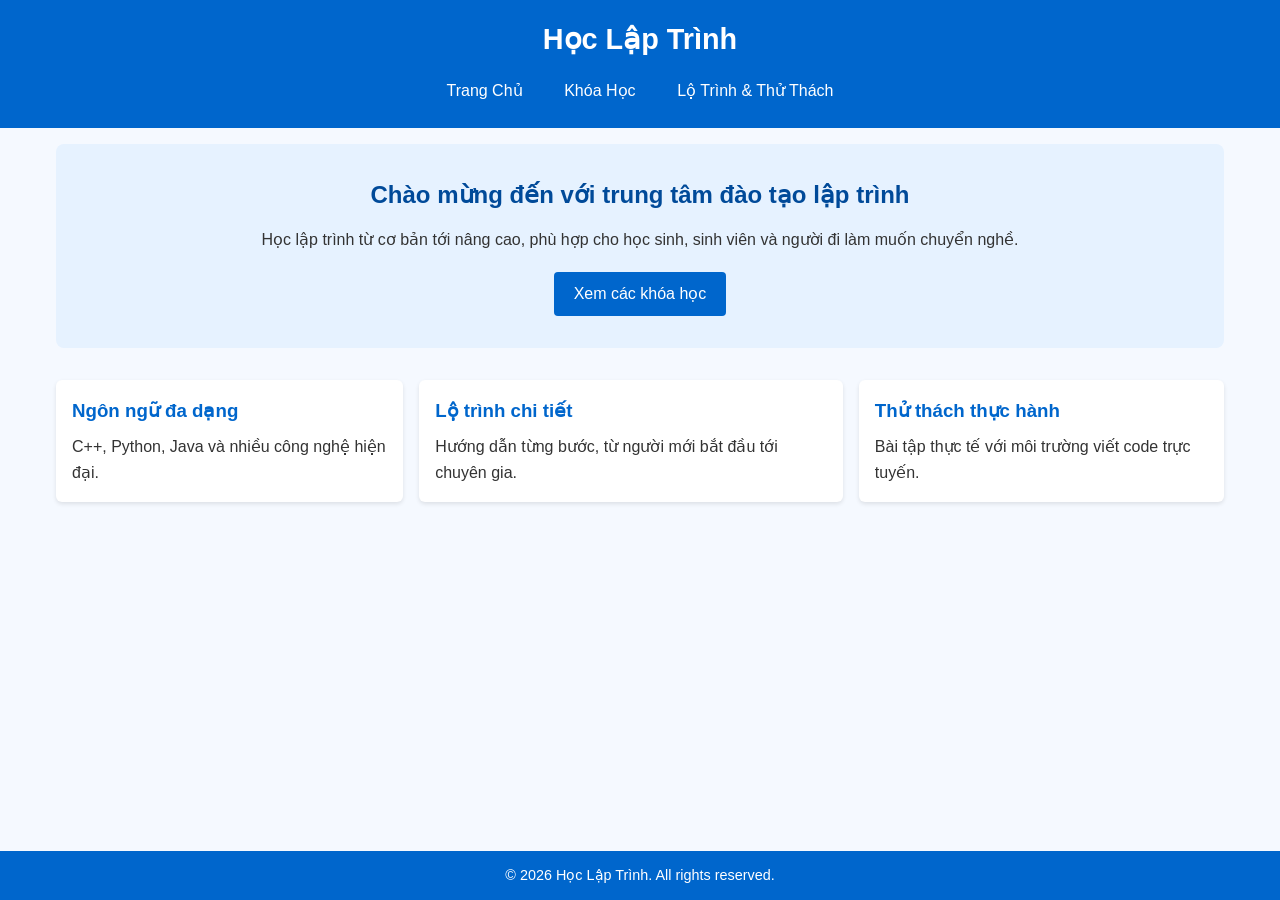
<file: sites/hoc-lap-trinh/index.html>
<!DOCTYPE html>
<html lang="vi">
<head>
    <meta charset="UTF-8">
    <meta name="viewport" content="width=device-width, initial-scale=1.0">
    <title>Học Lập Trình - Trang Chủ</title>
    <link rel="stylesheet" href="style.css">
</head>
<body>
    <header>
        <h1>Học Lập Trình</h1>
        <nav>
            <ul>
                <li><a href="index.html">Trang Chủ</a></li>
                <li><a href="courses.html">Khóa Học</a></li>
                <li><a href="roadmap.html">Lộ Trình & Thử Thách</a></li>
            </ul>
        </nav>
    </header>

    <main>
        <section class="hero">
            <h2>Chào mừng đến với trung tâm đào tạo lập trình</h2>
            <p>Học lập trình từ cơ bản tới nâng cao, phù hợp cho học sinh, sinh viên và người đi làm muốn chuyển nghề.</p>
            <a class="btn" href="courses.html">Xem các khóa học</a>
        </section>

        <section class="features">
            <div class="feature">
                <h3>Ngôn ngữ đa dạng</h3>
                <p>C++, Python, Java và nhiều công nghệ hiện đại.</p>
            </div>
            <div class="feature">
                <h3>Lộ trình chi tiết</h3>
                <p>Hướng dẫn từng bước, từ người mới bắt đầu tới chuyên gia.</p>
            </div>
            <div class="feature">
                <h3>Thử thách thực hành</h3>
                <p>Bài tập thực tế với môi trường viết code trực tuyến.</p>
            </div>
        </section>
    </main>

    <footer>
        <p>&copy; 2026 Học Lập Trình. All rights reserved.</p>
    </footer>
</body>
</html>
</file>
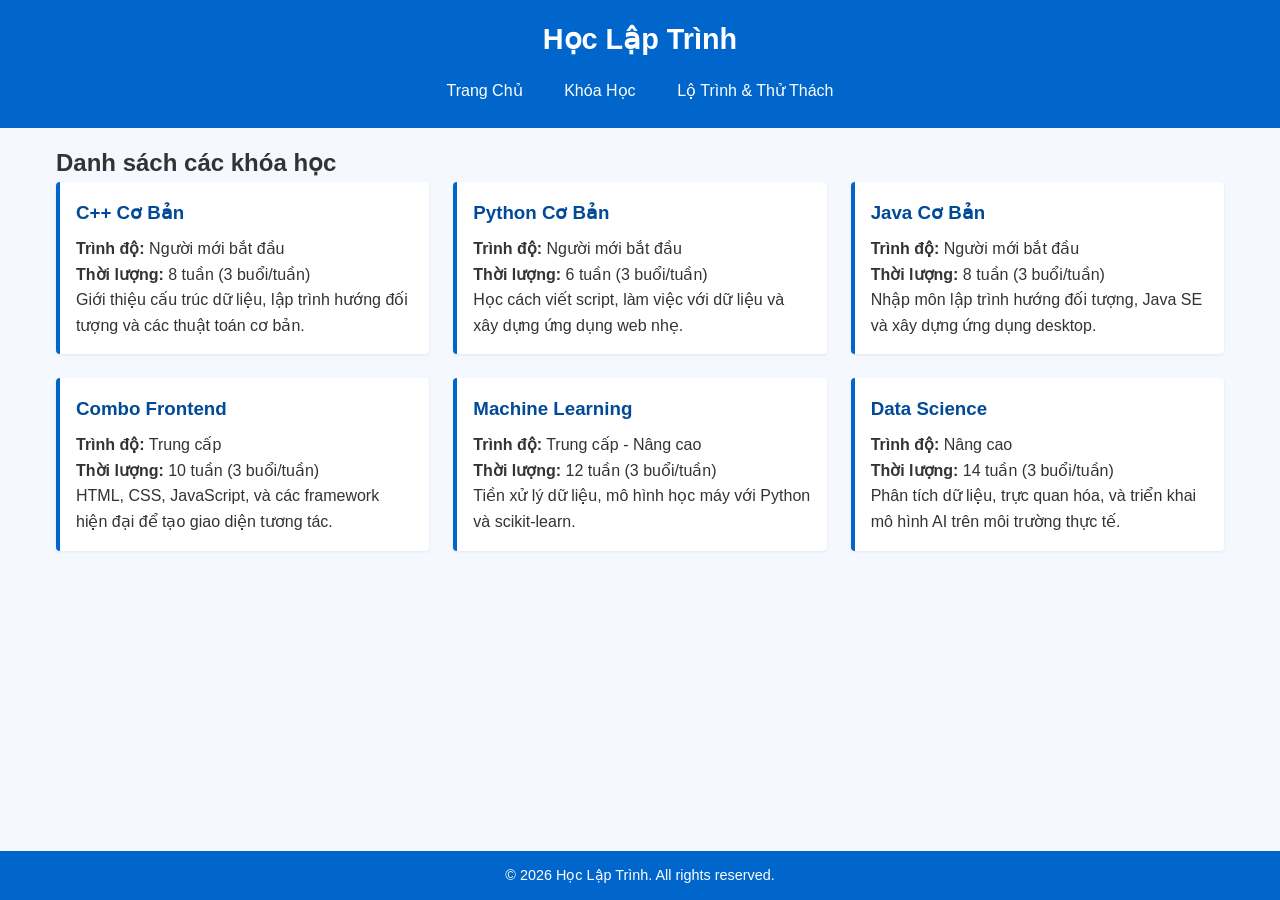
<file: sites/hoc-lap-trinh/courses.html>
<!DOCTYPE html>
<html lang="vi">
<head>
    <meta charset="UTF-8">
    <meta name="viewport" content="width=device-width, initial-scale=1.0">
    <title>Khóa Học - Học Lập Trình</title>
    <link rel="stylesheet" href="style.css">
</head>
<body>
    <header>
        <h1>Học Lập Trình</h1>
        <nav>
            <ul>
                <li><a href="index.html">Trang Chủ</a></li>
                <li><a href="courses.html">Khóa Học</a></li>
                <li><a href="roadmap.html">Lộ Trình & Thử Thách</a></li>
            </ul>
        </nav>
    </header>

    <main>
        <h2>Danh sách các khóa học</h2>
        <div class="course-list">
            <article class="course">
                <h3>C++ Cơ Bản</h3>
                <p><strong>Trình độ:</strong> Người mới bắt đầu</p>
                <p><strong>Thời lượng:</strong> 8 tuần (3 buổi/tuần)</p>
                <p>Giới thiệu cấu trúc dữ liệu, lập trình hướng đối tượng và các thuật toán cơ bản.</p>
            </article>

            <article class="course">
                <h3>Python Cơ Bản</h3>
                <p><strong>Trình độ:</strong> Người mới bắt đầu</p>
                <p><strong>Thời lượng:</strong> 6 tuần (3 buổi/tuần)</p>
                <p>Học cách viết script, làm việc với dữ liệu và xây dựng ứng dụng web nhẹ.</p>
            </article>

            <article class="course">
                <h3>Java Cơ Bản</h3>
                <p><strong>Trình độ:</strong> Người mới bắt đầu</p>
                <p><strong>Thời lượng:</strong> 8 tuần (3 buổi/tuần)</p>
                <p>Nhập môn lập trình hướng đối tượng, Java SE và xây dựng ứng dụng desktop.</p>
            </article>

            <article class="course">
                <h3>Combo Frontend</h3>
                <p><strong>Trình độ:</strong> Trung cấp</p>
                <p><strong>Thời lượng:</strong> 10 tuần (3 buổi/tuần)</p>
                <p>HTML, CSS, JavaScript, và các framework hiện đại để tạo giao diện tương tác.</p>
            </article>

            <article class="course">
                <h3>Machine Learning</h3>
                <p><strong>Trình độ:</strong> Trung cấp - Nâng cao</p>
                <p><strong>Thời lượng:</strong> 12 tuần (3 buổi/tuần)</p>
                <p>Tiền xử lý dữ liệu, mô hình học máy với Python và scikit‑learn.</p>
            </article>

            <article class="course">
                <h3>Data Science</h3>
                <p><strong>Trình độ:</strong> Nâng cao</p>
                <p><strong>Thời lượng:</strong> 14 tuần (3 buổi/tuần)</p>
                <p>Phân tích dữ liệu, trực quan hóa, và triển khai mô hình AI trên môi trường thực tế.</p>
            </article>
        </div>
    </main>

    <footer>
        <p>&copy; 2026 Học Lập Trình. All rights reserved.</p>
    </footer>
</body>
</html>
</file>
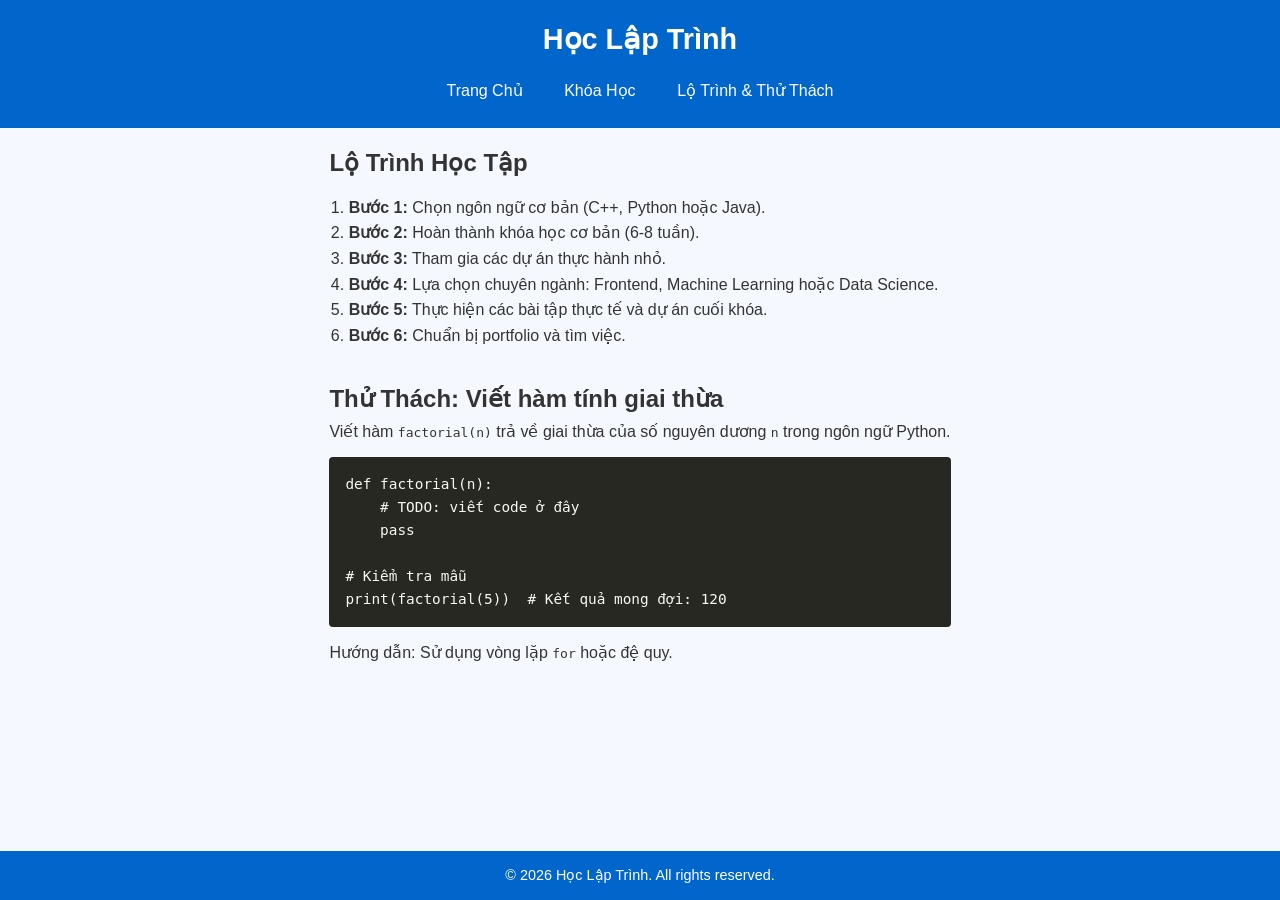
<file: sites/hoc-lap-trinh/roadmap.html>
<!DOCTYPE html>
<html lang="vi">
<head>
    <meta charset="UTF-8">
    <meta name="viewport" content="width=device-width, initial-scale=1.0">
    <title>Lộ Trình & Thử Thách - Học Lập Trình</title>
    <link rel="stylesheet" href="style.css">
</head>
<body>
    <header>
        <h1>Học Lập Trình</h1>
        <nav>
            <ul>
                <li><a href="index.html">Trang Chủ</a></li>
                <li><a href="courses.html">Khóa Học</a></li>
                <li><a href="roadmap.html">Lộ Trình & Thử Thách</a></li>
            </ul>
        </nav>
    </header>

    <main>
        <section class="roadmap">
            <h2>Lộ Trình Học Tập</h2>
            <ol>
                <li><strong>Bước 1:</strong> Chọn ngôn ngữ cơ bản (C++, Python hoặc Java).</li>
                <li><strong>Bước 2:</strong> Hoàn thành khóa học cơ bản (6‑8 tuần).</li>
                <li><strong>Bước 3:</strong> Tham gia các dự án thực hành nhỏ.</li>
                <li><strong>Bước 4:</strong> Lựa chọn chuyên ngành: Frontend, Machine Learning hoặc Data Science.</li>
                <li><strong>Bước 5:</strong> Thực hiện các bài tập thực tế và dự án cuối khóa.</li>
                <li><strong>Bước 6:</strong> Chuẩn bị portfolio và tìm việc.</li>
            </ol>
        </section>

        <section class="challenge">
            <h2>Thử Thách: Viết hàm tính giai thừa</h2>
            <p>Viết hàm <code>factorial(n)</code> trả về giai thừa của số nguyên dương <code>n</code> trong ngôn ngữ Python.</p>
            <div class="code-box">
<pre><code>def factorial(n):
    # TODO: viết code ở đây
    pass

# Kiểm tra mẫu
print(factorial(5))  # Kết quả mong đợi: 120
</code></pre>
            </div>
            <p>Hướng dẫn: Sử dụng vòng lặp <code>for</code> hoặc đệ quy.</p>
        </section>
    </main>

    <footer>
        <p>&copy; 2026 Học Lập Trình. All rights reserved.</p>
    </footer>
</body>
</html>
</file>
<file: sites/hoc-lap-trinh/style.css>
/* Reset & Base */
*,
*::before,
*::after {
    box-sizing: border-box;
    margin: 0;
    padding: 0;
}
html {
    font-family: Arial, Helvetica, sans-serif;
    line-height: 1.6;
    color: #333;
}
body {
    background: #f5f9ff;
    min-height: 100vh;
    display: flex;
    flex-direction: column;
}

/* Header & Navigation */
header {
    background: #0066cc;
    color: #fff;
    padding: 1rem;
}
header h1 {
    margin-bottom: 0.5rem;
    font-size: 1.8rem;
    text-align: center;
}
nav ul {
    list-style: none;
    display: flex;
    flex-wrap: wrap;
    justify-content: center;
}
nav li {
    margin: 0.5rem;
}
nav a {
    color: #fff;
    text-decoration: none;
    padding: 0.4rem 0.8rem;
    border-radius: 4px;
    transition: background 0.3s;
}
nav a:hover,
nav a:focus {
    background: rgba(255,255,255,0.2);
}

/* Main layout */
main {
    flex: 1;
    padding: 1rem;
    max-width: 1200px;
    margin: 0 auto;
}

/* Hero section */
.hero {
    background: #e6f2ff;
    padding: 2rem 1rem;
    text-align: center;
    border-radius: 8px;
    margin-bottom: 2rem;
}
.hero h2 {
    color: #004a99;
    margin-bottom: 0.8rem;
}
.hero p {
    margin-bottom: 1.2rem;
}
.btn {
    display: inline-block;
    background: #0066cc;
    color: #fff;
    padding: 0.6rem 1.2rem;
    border-radius: 4px;
    text-decoration: none;
    transition: background 0.3s;
}
.btn:hover {
    background: #004a99;
}

/* Features */
.features {
    display: flex;
    flex-direction: column;
    gap: 1rem;
}
.feature {
    background: #fff;
    padding: 1rem;
    border-radius: 6px;
    box-shadow: 0 2px 4px rgba(0,0,0,0.1);
}
.feature h3 {
    color: #0066cc;
    margin-bottom: 0.5rem;
}

/* Course list */
.course-list {
    display: grid;
    gap: 1.5rem;
    grid-template-columns: 1fr;
}
.course {
    background: #fff;
    padding: 1rem;
    border-left: 4px solid #0066cc;
    border-radius: 4px;
    box-shadow: 0 1px 3px rgba(0,0,0,0.08);
}
.course h3 {
    margin-bottom: 0.5rem;
    color: #004a99;
}

/* Roadmap & Challenge */
.roadmap ol {
    padding-left: 1.2rem;
    margin-top: 0.8rem;
}
.challenge {
    margin-top: 2rem;
}
.code-box {
    background: #272822;
    color: #f8f8f2;
    padding: 1rem;
    border-radius: 4px;
    overflow-x: auto;
    margin: 0.8rem 0;
    font-family: Consolas, "Courier New", monospace;
    font-size: 0.9rem;
}

/* Footer */
footer {
    background: #0066cc;
    color: #fff;
    text-align: center;
    padding: 0.8rem;
    font-size: 0.9rem;
}

/* Responsive */
@media (min-width: 600px) {
    .features {
        flex-direction: row;
    }
    .course-list {
        grid-template-columns: repeat(2, 1fr);
    }
}
@media (min-width: 900px) {
    .course-list {
        grid-template-columns: repeat(3, 1fr);
    }
}
</file>
